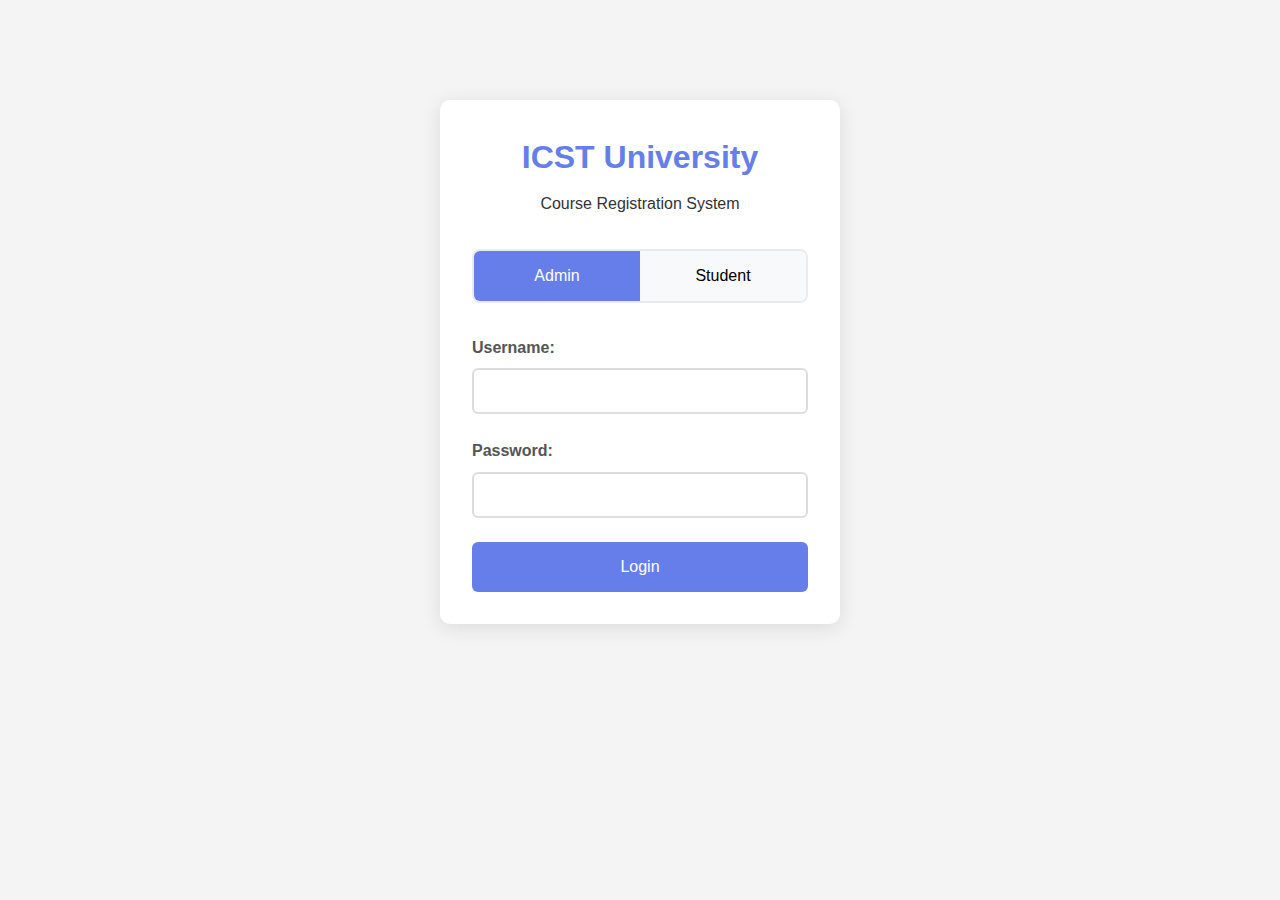
<file: frontend/pages/index.html>
<!DOCTYPE html>
<html lang="en">
<head>
    <meta charset="UTF-8">
    <meta name="viewport" content="width=device-width, initial-scale=1.0">
    <title>ICST University - Course Registration System</title>
    <link rel="stylesheet" href="https://cdnjs.cloudflare.com/ajax/libs/font-awesome/6.4.2/css/all.min.css">
    <link rel="stylesheet" href="../css/styles.css">
</head>
<body>
    <div class="container">
        <header>
            <h1>ICST University</h1>
            <h2>Course Registration Management System</h2>
        </header>

        <nav>
            <ul>
                <!-- Navigation will be populated by auth.js based on user role -->
            </ul>
        </nav>

        <main>
            <div class="welcome-section">
                <h3>Welcome to the Course Registration System</h3>
                <p>This system allows students to register for courses, drop courses, and view their current enrollments. Faculty and administrators can monitor course enrollments and view registration trends.</p>
            </div>

            <div class="stats-section">
                <h3>System Statistics</h3>
            <div class="stats-grid">
                <div class="stat-card">
                    <i class="fa-solid fa-users stat-icon"></i>
                    <h4>Total Students</h4>
                    <span id="totalStudents">Loading...</span>
                </div>
                <div class="stat-card">
                    <i class="fa-solid fa-book stat-icon"></i>
                    <h4>Total Courses</h4>
                    <span id="totalCourses">Loading...</span>
                </div>
                <div class="stat-card">
                    <i class="fa-solid fa-clipboard-list stat-icon"></i>
                    <h4>Active Registrations</h4>
                    <span id="totalRegistrations">Loading...</span>
                </div>
                <div class="stat-card">
                        <i class="fa-solid fa-building-columns stat-icon"></i>
                        <h4>Departments</h4>
                        <span id="totalDepartments">8</span>
                    </div>
            </div>
            </div>

            <div class="courses-section">
                <h3>Available Courses</h3>
                <div class="search-bar">
                    <input type="text" id="courseSearch" placeholder="Search courses...">
                </div>
                <div id="coursesContainer" class="courses-grid">
                    <!-- Courses will be loaded here -->
                </div>
            </div>
        </main>

        <footer>
            <p>&copy; 2025 Click 2 Entroll Project Team. All rights reserved.</p>
        </footer>
    </div>

    <script src="../js/app.js"></script>
    <script src="../js/auth.js"></script>
    <script>
        // Check authentication and require admin role
        document.addEventListener('DOMContentLoaded', function() {
            if (!auth.requireRole('admin')) {
                return;
            }
            
            loadDashboardStats();
            loadCourses();
            
            // Add search functionality
            document.getElementById('courseSearch').addEventListener('input', function(e) {
                filterCourses(e.target.value);
            });
        });

        async function loadDashboardStats() {
            try {
                // Load students count
                const studentsResponse = await fetch('../../backend/controllers/fetch_students.php');
                const studentsData = await studentsResponse.json();
                if (studentsData.success) {
                    document.getElementById('totalStudents').textContent = studentsData.data.length;
                }

                // Load courses count
                const coursesResponse = await fetch('../../backend/controllers/fetch_courses.php');
                const coursesData = await coursesResponse.json();
                if (coursesData.success) {
                    document.getElementById('totalCourses').textContent = coursesData.data.length;
                }

                // Load registrations count
                const enrollmentsResponse = await fetch('../../backend/controllers/fetch_enrollments.php');
                const enrollmentsData = await enrollmentsResponse.json();
                if (enrollmentsData.success) {
                    document.getElementById('totalRegistrations').textContent = enrollmentsData.data.length;
                }
            } catch (error) {
                console.error('Error loading dashboard stats:', error);
            }
        }

        async function loadCourses() {
            try {
                const response = await fetch('../../backend/controllers/fetch_courses.php');
                const data = await response.json();
                
                if (data.success) {
                    displayCourses(data.data);
                } else {
                    showMessage('Error loading courses: ' + data.message, 'error');
                }
            } catch (error) {
                showMessage('Error loading courses: ' + error.message, 'error');
            }
        }

        function displayCourses(courses) {
            const container = document.getElementById('coursesContainer');
            container.innerHTML = '';

            courses.forEach(course => {
                const courseCard = document.createElement('div');
                courseCard.className = 'course-card';
                courseCard.innerHTML = `
                    <h4>${course.name}</h4>
                    <p><strong>Code:</strong> ${course.course_code}</p>
                    <p><strong>Department:</strong> ${course.department_name}</p>
                    <p><strong>Available Seats:</strong> ${course.available_seats}/${course.seat_limit}</p>
                    <div class="progress-bar">
                        <div class="progress-fill" style="width: ${(course.enrolled_count / course.seat_limit) * 100}%"></div>
                    </div>
                `;
                container.appendChild(courseCard);
            });
        }

        function filterCourses(searchTerm) {
            const courseCards = document.querySelectorAll('.course-card');
            courseCards.forEach(card => {
                const courseName = card.querySelector('h4').textContent.toLowerCase();
                const courseCode = card.querySelector('p').textContent.toLowerCase();
                
                if (courseName.includes(searchTerm.toLowerCase()) || courseCode.includes(searchTerm.toLowerCase())) {
                    card.style.display = 'block';
                } else {
                    card.style.display = 'none';
                }
            });
        }
    </script>
</body>
</html>
</file>
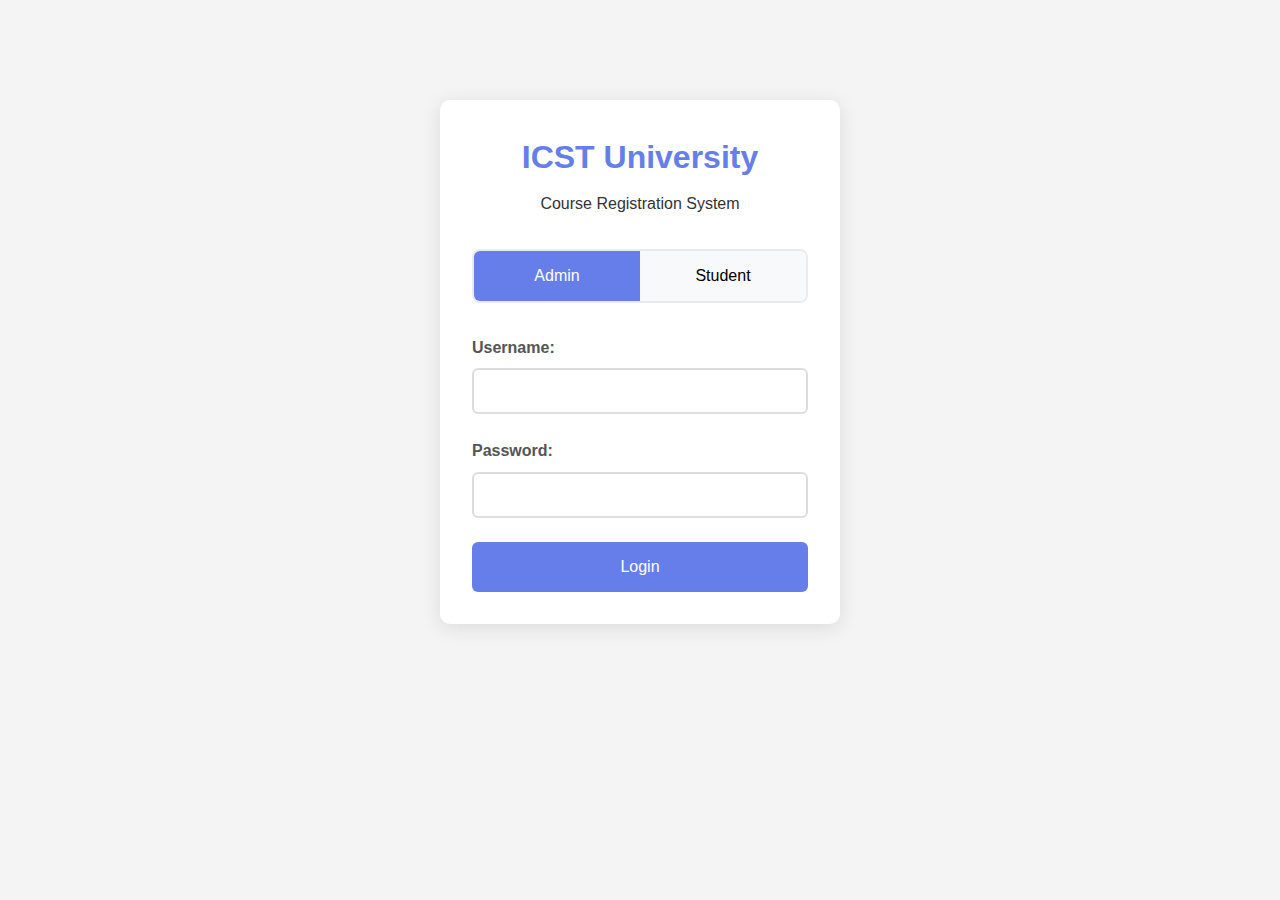
<file: frontend/pages/drop.html>
<!DOCTYPE html>
<html lang="en">
<head>
    <meta charset="UTF-8">
    <meta name="viewport" content="width=device-width, initial-scale=1.0">
    <title>Drop Course - ICST University</title>
    <link rel="stylesheet" href="../css/styles.css">
</head>
<body>
    <div class="container">
        <header>
            <h1>ICST University</h1>
            <h2>Drop Course</h2>
        </header>

        <nav>
            <ul>
                <!-- Navigation will be populated by auth.js based on user role -->
            </ul>
        </nav>

        <main>
            <div class="form-section">
                <h3>Drop a Course</h3>
                <form id="dropForm">
                    <div class="form-group">
                        <label for="studentSelect">Select Student:</label>
                        <select id="studentSelect" required>
                            <option value="">Choose a student...</option>
                        </select>
                    </div>

                    <div class="form-group">
                        <label for="courseSelect">Select Course to Drop:</label>
                        <select id="courseSelect" required disabled>
                            <option value="">First select a student...</option>
                        </select>
                    </div>

                    <button type="submit" class="btn btn-danger">Drop Course</button>
                </form>
            </div>

            <div class="student-enrollments">
                <h3>Current Enrollments</h3>
                <div id="enrollmentsContainer">
                    <p>Select a student to view their current enrollments.</p>
                </div>
            </div>
        </main>

        <footer>
            <p>&copy; 2025 Click 2 Entroll Project Team. All rights reserved.</p>
        </footer>
    </div>

    <div id="messageModal" class="modal">
        <div class="modal-content">
            <span class="close">&times;</span>
            <p id="modalMessage"></p>
        </div>
    </div>

    <script src="../js/app.js"></script>
    <script src="../js/auth.js"></script>
    <script>
        // Check authentication and require student role
        document.addEventListener('DOMContentLoaded', function() {
            if (!auth.requireRole('student')) {
                return;
            }
            
            loadStudents();
            
            document.getElementById('studentSelect').addEventListener('change', handleStudentChange);
            document.getElementById('dropForm').addEventListener('submit', handleDrop);
        });

        async function loadStudents() {
            const currentUser = auth.getCurrentUser();
            if (currentUser && currentUser.role === 'student') {
                // For students, only show their own record
                const select = document.getElementById('studentSelect');
                const option = document.createElement('option');
                option.value = currentUser.id;
                option.textContent = `${currentUser.name} (${currentUser.department})`;
                option.selected = true;
                select.appendChild(option);
                
                // Trigger change event to load their enrollments
                handleStudentChange({ target: { value: currentUser.id } });
            } else {
                // For admins, load all students (existing functionality)
                try {
                    const response = await fetch('../../backend/controllers/fetch_students.php');
                    const data = await response.json();
                    
                    if (data.success) {
                        const select = document.getElementById('studentSelect');
                        data.data.forEach(student => {
                            const option = document.createElement('option');
                            option.value = student.id;
                            option.textContent = `${student.name} (${student.department_name})`;
                            select.appendChild(option);
                        });
                    }
                } catch (error) {
                    showMessage('Error loading students: ' + error.message, 'error');
                }
            }
        }

        async function handleStudentChange(e) {
            const studentId = e.target.value;
            const courseSelect = document.getElementById('courseSelect');
            
            if (!studentId) {
                courseSelect.disabled = true;
                courseSelect.innerHTML = '<option value="">First select a student...</option>';
                document.getElementById('enrollmentsContainer').innerHTML = '<p>Select a student to view their current enrollments.</p>';
                return;
            }
            
            try {
                const response = await fetch(`../../backend/controllers/fetch_enrollments.php?student_id=${studentId}`);
                const data = await response.json();
                
                if (data.success) {
                    populateCourseSelect(data.data);
                    displayStudentEnrollments(data.data);
                } else {
                    showMessage('Error loading student enrollments: ' + data.message, 'error');
                }
            } catch (error) {
                showMessage('Error loading student enrollments: ' + error.message, 'error');
            }
        }

        function populateCourseSelect(enrollments) {
            const select = document.getElementById('courseSelect');
            select.innerHTML = '';
            
            if (enrollments.length === 0) {
                select.innerHTML = '<option value="">No courses enrolled</option>';
                select.disabled = true;
            } else {
                select.innerHTML = '<option value="">Choose a course to drop...</option>';
                enrollments.forEach(enrollment => {
                    const option = document.createElement('option');
                    option.value = enrollment.course_id;
                    option.textContent = `${enrollment.course_code} - ${enrollment.course_name}`;
                    select.appendChild(option);
                });
                select.disabled = false;
            }
        }

        function displayStudentEnrollments(enrollments) {
            const container = document.getElementById('enrollmentsContainer');
            
            if (enrollments.length === 0) {
                container.innerHTML = '<p>This student is not enrolled in any courses.</p>';
                return;
            }
            
            let tableHTML = `
                <table>
                    <thead>
                        <tr>
                            <th>Course Code</th>
                            <th>Course Name</th>
                            <th>Department</th>
                            <th>Registered Date</th>
                        </tr>
                    </thead>
                    <tbody>
            `;
            
            enrollments.forEach(enrollment => {
                const registeredDate = new Date(enrollment.registered_at).toLocaleDateString();
                tableHTML += `
                    <tr>
                        <td>${enrollment.course_code}</td>
                        <td>${enrollment.course_name}</td>
                        <td>${enrollment.department_name}</td>
                        <td>${registeredDate}</td>
                    </tr>
                `;
            });
            
            tableHTML += '</tbody></table>';
            container.innerHTML = tableHTML;
        }

        async function handleDrop(e) {
            e.preventDefault();
            
            const studentId = document.getElementById('studentSelect').value;
            const courseId = document.getElementById('courseSelect').value;
            
            if (!studentId || !courseId) {
                showMessage('Please select both student and course', 'error');
                return;
            }
            
            if (!confirm('Are you sure you want to drop this course?')) {
                return;
            }
            
            try {
                const response = await fetch('../../backend/controllers/drop.php', {
                    method: 'POST',
                    headers: {
                        'Content-Type': 'application/json',
                    },
                    body: JSON.stringify({
                        student_id: parseInt(studentId),
                        course_id: parseInt(courseId)
                    })
                });
                
                const data = await response.json();
                
                if (data.success) {
                    showMessage(data.message, 'success');
                    // Reload student enrollments
                    handleStudentChange({ target: { value: studentId } });
                } else {
                    showMessage(data.message, 'error');
                }
            } catch (error) {
                showMessage('Error dropping course: ' + error.message, 'error');
            }
        }
    </script>
</body>
</html>
</file>
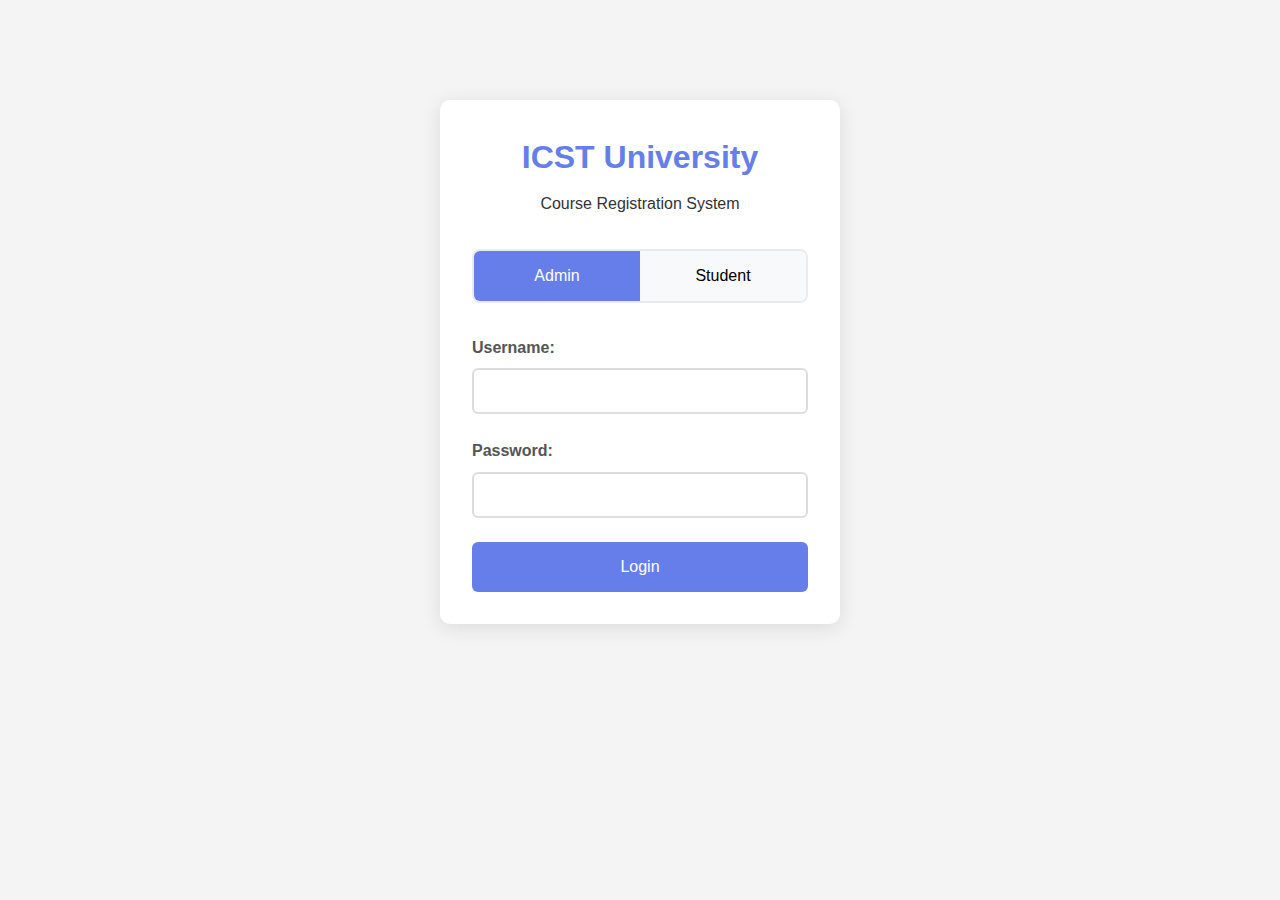
<file: frontend/pages/login.html>
<!DOCTYPE html>
<html lang="en">
<head>
    <meta charset="UTF-8">
    <meta name="viewport" content="width=device-width, initial-scale=1.0">
    <title>Login - ICST University</title>
    <link rel="stylesheet" href="../css/styles.css">
    <style>
        .login-container {
            max-width: 400px;
            margin: 100px auto;
            padding: 2rem;
            background: white;
            border-radius: 10px;
            box-shadow: 0 4px 20px rgba(0, 0, 0, 0.1);
        }
        
        .login-header {
            text-align: center;
            margin-bottom: 2rem;
        }
        
        .login-header h1 {
            color: #667eea;
            margin-bottom: 0.5rem;
        }
        
        .role-selector {
            display: flex;
            margin-bottom: 2rem;
            border-radius: 8px;
            overflow: hidden;
            border: 2px solid #e9ecef;
        }
        
        .role-option {
            flex: 1;
            padding: 1rem;
            text-align: center;
            background: #f8f9fa;
            cursor: pointer;
            transition: all 0.3s;
            border: none;
            font-size: 1rem;
        }
        
        .role-option.active {
            background: #667eea;
            color: white;
        }
        
        .login-form {
            margin-top: 1rem;
        }
        
        .form-group {
            margin-bottom: 1.5rem;
        }
        
        .form-group label {
            display: block;
            margin-bottom: 0.5rem;
            font-weight: 600;
            color: #555;
        }
        
        .form-group input {
            width: 100%;
            padding: 0.75rem;
            border: 2px solid #ddd;
            border-radius: 6px;
            font-size: 1rem;
            transition: border-color 0.3s;
        }
        
        .form-group input:focus {
            outline: none;
            border-color: #667eea;
        }
        
        .login-btn {
            width: 100%;
            padding: 1rem;
            background: #667eea;
            color: white;
            border: none;
            border-radius: 6px;
            font-size: 1rem;
            cursor: pointer;
            transition: background 0.3s;
        }
        
        .login-btn:hover {
            background: #5a6fd8;
        }
        
        .login-btn:disabled {
            background: #ccc;
            cursor: not-allowed;
        }
        
        .demo-credentials {
            margin-top: 2rem;
            padding: 1rem;
            background: #f8f9fa;
            border-radius: 6px;
            font-size: 0.9rem;
        }
        
        .demo-credentials h4 {
            margin-bottom: 0.5rem;
            color: #667eea;
        }
        
        .demo-credentials p {
            margin: 0.25rem 0;
            color: #666;
        }
        
        .error-message {
            color: #dc3545;
            margin-top: 1rem;
            padding: 0.75rem;
            background: #f8d7da;
            border-radius: 4px;
            display: none;
        }
    </style>
</head>
<body>
    <div class="login-container">
        <div class="login-header">
            <h1>ICST University</h1>
            <p>Course Registration System</p>
        </div>
        
        <div class="role-selector">
            <button class="role-option active" data-role="admin">Admin</button>
            <button class="role-option" data-role="student">Student</button>
        </div>
        
        <form class="login-form" id="loginForm">
            <div class="form-group">
                <label for="username" id="usernameLabel">Username:</label>
                <input type="text" id="username" name="username" required>
            </div>
            
            <div class="form-group">
                <label for="password">Password:</label>
                <input type="password" id="password" name="password" required>
            </div>
            
            <button type="submit" class="login-btn" id="loginBtn">Login</button>
            
            <div class="error-message" id="errorMessage"></div>
        </form>
        
        <!-- <div class="demo-credentials">
            <h4>Demo Credentials:</h4>
            <div id="adminCredentials">
                <p><strong>Admin:</strong></p>
                <p>Username: admin</p>
                <p>Password: admin123</p>
            </div>
            <div id="studentCredentials" style="display: none;">
                <p><strong>Student:</strong></p>
                <p>Email: john.doe@icst.edu</p>
                <p>Password: student123</p>
            </div>
        </div> -->
    </div>

    <script>
        let currentRole = 'admin';
        
        document.addEventListener('DOMContentLoaded', function() {
            // Check if already logged in
            checkExistingSession();
            
            // Role selector functionality
            document.querySelectorAll('.role-option').forEach(option => {
                option.addEventListener('click', function() {
                    document.querySelectorAll('.role-option').forEach(opt => opt.classList.remove('active'));
                    this.classList.add('active');
                    currentRole = this.dataset.role;
                    updateFormForRole();
                });
            });
            
            // Login form submission
            document.getElementById('loginForm').addEventListener('submit', handleLogin);
        });
        
        function updateFormForRole() {
            const usernameLabel = document.getElementById('usernameLabel');
            const usernameInput = document.getElementById('username');
            const adminCreds = document.getElementById('adminCredentials');
            const studentCreds = document.getElementById('studentCredentials');
            
            if (currentRole === 'admin') {
                usernameLabel.textContent = 'Username:';
                usernameInput.placeholder = 'Enter admin username';
                usernameInput.type = 'text';
                adminCreds.style.display = 'block';
                studentCreds.style.display = 'none';
            } else {
                usernameLabel.textContent = 'Email:';
                usernameInput.placeholder = 'Enter student email';
                usernameInput.type = 'email';
                adminCreds.style.display = 'none';
                studentCreds.style.display = 'block';
            }
        }
        
        async function handleLogin(e) {
            e.preventDefault();
            
            const username = document.getElementById('username').value;
            const password = document.getElementById('password').value;
            const loginBtn = document.getElementById('loginBtn');
            const errorMessage = document.getElementById('errorMessage');
            
            // Reset error message
            errorMessage.style.display = 'none';
            
            // Disable button and show loading
            loginBtn.disabled = true;
            loginBtn.textContent = 'Logging in...';
            
            try {
                const response = await fetch('../../backend/controllers/auth.php?action=login', {
                    method: 'POST',
                    headers: {
                        'Content-Type': 'application/json',
                    },
                    body: JSON.stringify({
                        username: username,
                        password: password,
                        userType: currentRole
                    })
                });
                
                const data = await response.json();
                
                if (data.success) {
                    // Store user info in localStorage
                    localStorage.setItem('user', JSON.stringify(data.user));
                    
                    // Redirect based on role
                    if (data.user.role === 'admin') {
                        window.location.href = 'index.html';
                    } else {
                        window.location.href = 'register.html';
                    }
                } else {
                    showError(data.message);
                }
            } catch (error) {
                showError('Login failed. Please try again.');
                console.error('Login error:', error);
            } finally {
                loginBtn.disabled = false;
                loginBtn.textContent = 'Login';
            }
        }
        
        function showError(message) {
            const errorMessage = document.getElementById('errorMessage');
            errorMessage.textContent = message;
            errorMessage.style.display = 'block';
        }
        
        async function checkExistingSession() {
            try {
                const response = await fetch('../../backend/controllers/auth.php?action=validate');
                const data = await response.json();
                
                if (data.success) {
                    // User is already logged in, redirect
                    localStorage.setItem('user', JSON.stringify(data.user));
                    
                    if (data.user.role === 'admin') {
                        window.location.href = 'index.html';
                    } else {
                        window.location.href = 'register.html';
                    }
                }
            } catch (error) {
                // No existing session, stay on login page
                console.log('No existing session');
            }
        }
    </script>
</body>
</html>
</file>
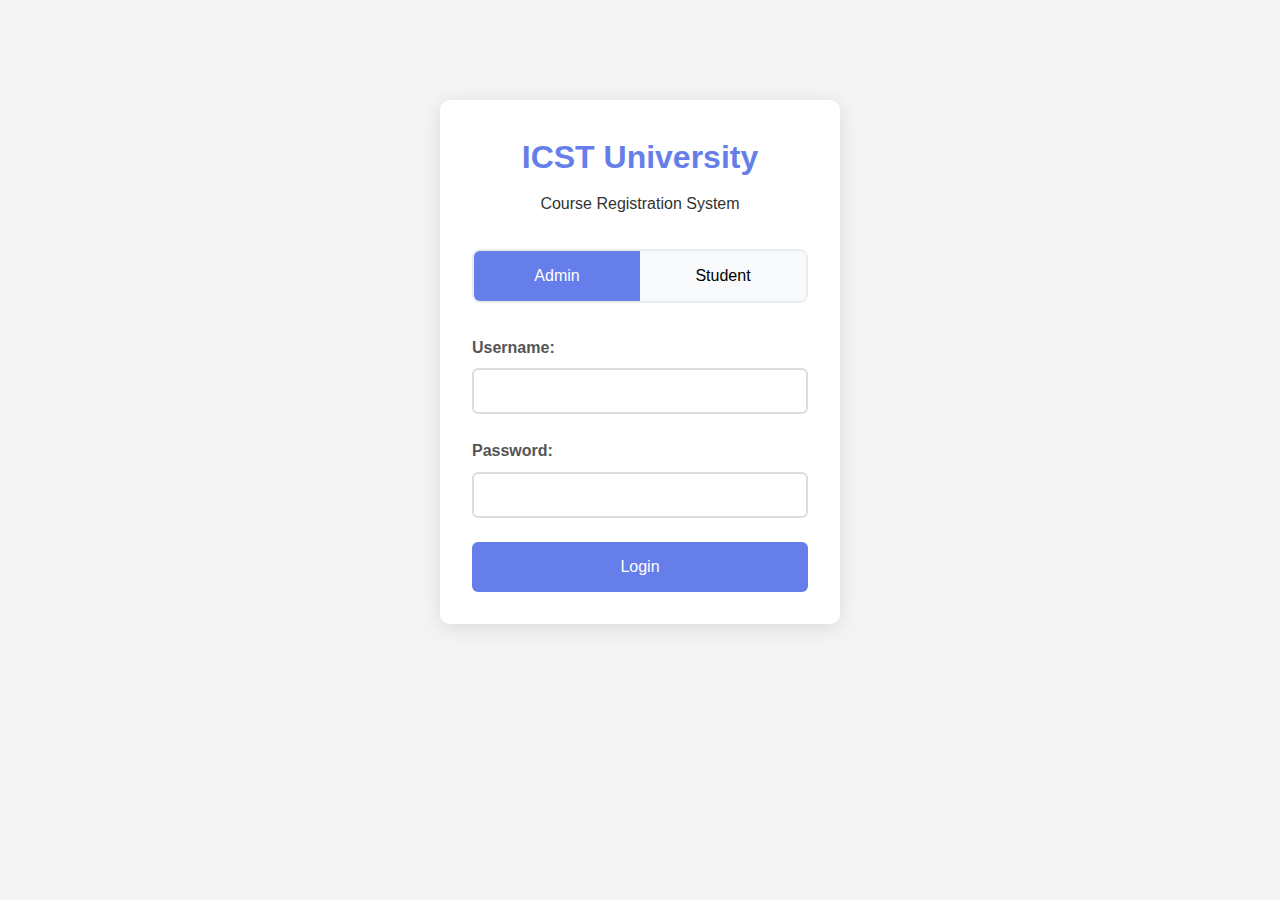
<file: frontend/pages/register.html>
<!DOCTYPE html>
<html lang="en">
<head>
    <meta charset="UTF-8">
    <meta name="viewport" content="width=device-width, initial-scale=1.0">
    <title>Register for Course - ICST University</title>
    <link rel="stylesheet" href="../css/styles.css">
</head>
<body>
    <div class="container">
        <header>
            <h1>ICST University</h1>
            <h2>Course Registration</h2>
        </header>

        <nav>
            <ul>
                <!-- Navigation will be populated by auth.js based on user role -->
            </ul>
        </nav>

        <main>
            <div class="form-section">
                <h3>Register for a Course</h3>
                <form id="registrationForm">
                    <div class="form-group">
                        <label for="studentSelect">Select Student:</label>
                        <select id="studentSelect" required>
                            <option value="">Choose a student...</option>
                        </select>
                    </div>

                    <div class="form-group">
                        <label for="courseSelect">Select Course:</label>
                        <select id="courseSelect" required>
                            <option value="">Choose a course...</option>
                        </select>
                    </div>

                    <button type="submit" class="btn btn-primary">Register for Course</button>
                </form>
            </div>

            <div class="available-courses">
                <h3>Available Courses</h3>
                <div id="coursesTable">
                    <!-- Courses table will be loaded here -->
                </div>
            </div>
        </main>

        <footer>
            <p>&copy; 2025 Click 2 Entroll Project Team. All rights reserved.</p>
        </footer>
    </div>

    <div id="messageModal" class="modal">
        <div class="modal-content">
            <span class="close">&times;</span>
            <p id="modalMessage"></p>
        </div>
    </div>

    <script src="../js/auth.js"></script>
    <script src="../js/app.js"></script>
    <script>
        // Check authentication and require student role
        document.addEventListener('DOMContentLoaded', function() {
            if (!auth.requireRole('student')) {
                return;
            }
            
            loadStudents();
            loadCourses();
            
            document.getElementById('registrationForm').addEventListener('submit', handleRegistration);
        });

        async function loadStudents() {
            const currentUser = auth.getCurrentUser();
            const select = document.getElementById('studentSelect');
            select.innerHTML = '';

            if (currentUser && currentUser.role === 'student') {
                // Only show the logged-in student
                const option = document.createElement('option');
                option.value = currentUser.id;
                option.textContent = `${currentUser.name} (${currentUser.department})`;
                option.selected = true;
                select.appendChild(option);
                select.disabled = true; // Prevent changing student
            } else {
                // For admins, show all students
                try {
                    const response = await fetch('../../backend/controllers/fetch_students.php');
                    const data = await response.json();
                    if (data.success) {
                        data.data.forEach(student => {
                            const option = document.createElement('option');
                            option.value = student.id;
                            option.textContent = `${student.name} (${student.department_name})`;
                            select.appendChild(option);
                        });
                    }
                } catch (error) {
                    showMessage('Error loading students: ' + error.message, 'error');
                }
            }
        }

        async function loadCourses() {
            try {
                const response = await fetch('../../backend/controllers/fetch_courses.php');
                const data = await response.json();
                
                if (data.success) {
                    populateCourseSelect(data.data);
                    displayCoursesTable(data.data);
                }
            } catch (error) {
                showMessage('Error loading courses: ' + error.message, 'error');
            }
        }

        function populateCourseSelect(courses) {
            const select = document.getElementById('courseSelect');
            courses.forEach(course => {
                const option = document.createElement('option');
                option.value = course.id;
                option.textContent = `${course.course_code} - ${course.name} (${course.available_seats} seats available)`;
                option.disabled = course.available_seats <= 0;
                select.appendChild(option);
            });
        }

        function displayCoursesTable(courses) {
            const container = document.getElementById('coursesTable');
            
            let tableHTML = `
                <table>
                    <thead>
                        <tr>
                            <th>Course Code</th>
                            <th>Course Name</th>
                            <th>Department</th>
                            <th>Available Seats</th>
                            <th>Total Seats</th>
                            <th>Status</th>
                        </tr>
                    </thead>
                    <tbody>
            `;
            
            courses.forEach(course => {
                const status = course.available_seats > 0 ? 'Available' : 'Full';
                const statusClass = course.available_seats > 0 ? 'status-available' : 'status-full';
                
                tableHTML += `
                    <tr>
                        <td>${course.course_code}</td>
                        <td>${course.name}</td>
                        <td>${course.department_name}</td>
                        <td>${course.available_seats}</td>
                        <td>${course.seat_limit}</td>
                        <td><span class="${statusClass}">${status}</span></td>
                    </tr>
                `;
            });
            
            tableHTML += '</tbody></table>';
            container.innerHTML = tableHTML;
        }

        async function handleRegistration(e) {
            e.preventDefault();
            
            const studentId = document.getElementById('studentSelect').value;
            const courseId = document.getElementById('courseSelect').value;
            
            if (!studentId || !courseId) {
                showMessage('Please select both student and course', 'error');
                return;
            }
            
            try {
                const response = await fetch('../../backend/controllers/register.php', {
                    method: 'POST',
                    headers: {
                        'Content-Type': 'application/json',
                    },
                    body: JSON.stringify({
                        student_id: parseInt(studentId),
                        course_id: parseInt(courseId)
                    })
                });
                
                const data = await response.json();
                
                if (data.success) {
                    showMessage(data.message, 'success');
                    document.getElementById('registrationForm').reset();
                    // Reload courses to update available seats
                    loadCourses();
                } else {
                    showMessage(data.message, 'error');
                }
            } catch (error) {
                showMessage('Error registering for course: ' + error.message, 'error');
            }
        }
    </script>
</body>
</html>
</file>
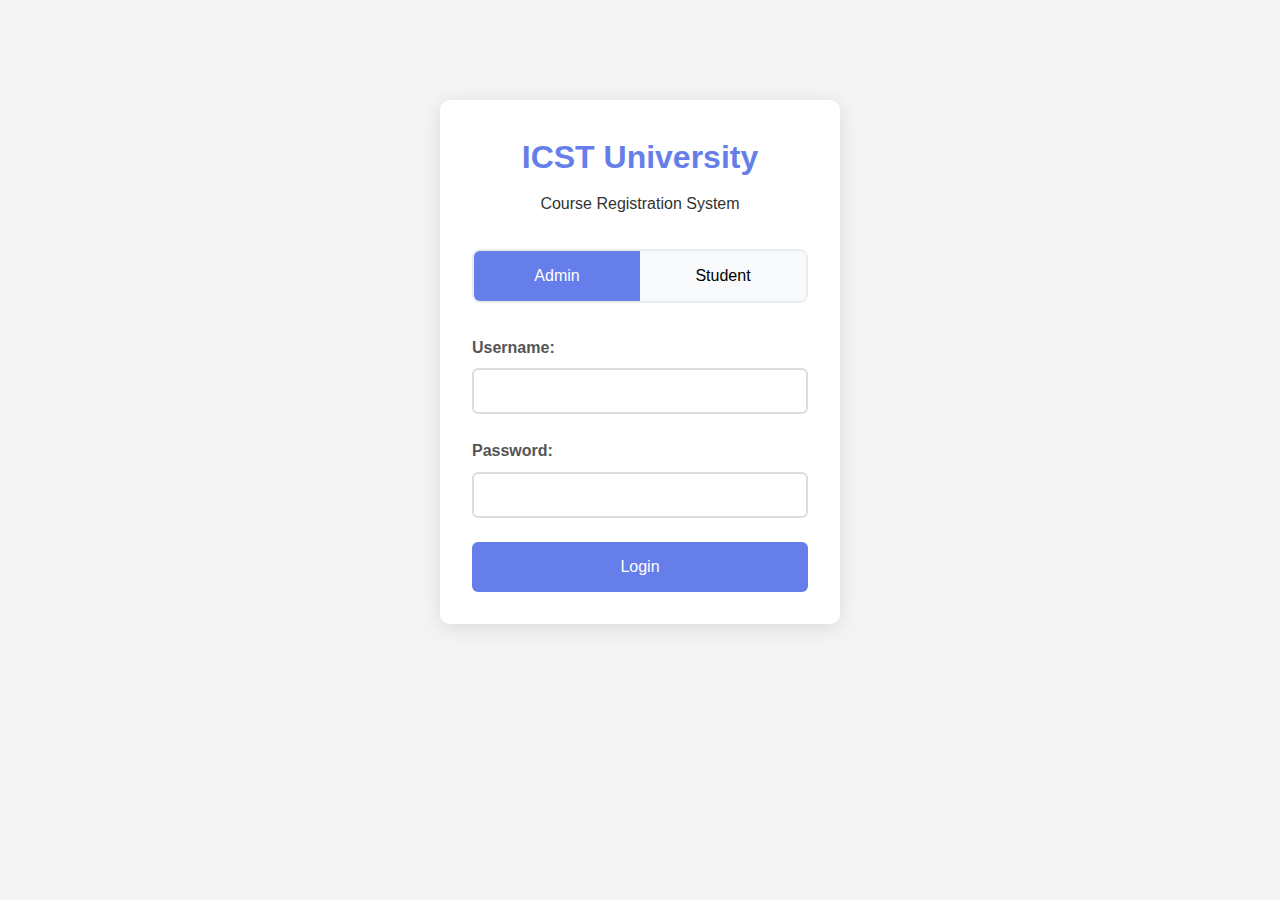
<file: frontend/pages/view_enrollments.html>
<!DOCTYPE html>
<html lang="en">
<head>
    <meta charset="UTF-8">
    <meta name="viewport" content="width=device-width, initial-scale=1.0">
    <title>View Enrollments - ICST University</title>
    <link rel="stylesheet" href="../css/styles.css">
</head>
<body>
    <div class="container">
        <header>
            <h1>ICST University</h1>
            <h2>View Enrollments</h2>
        </header>

        <nav>
            <ul>
                <!-- Navigation will be populated by auth.js based on user role -->
            </ul>
        </nav>

        <main>
            <div class="filter-section">
                <h3>Filter Enrollments</h3>
                <div class="filter-controls">
                    <div class="form-group">
                        <label for="viewType">View Type:</label>
                        <select id="viewType">
                            <option value="all">All Enrollments</option>
                            <option value="by_student">By Student</option>
                            <option value="by_course">By Course</option>
                        </select>
                    </div>

                    <div class="form-group" id="studentSelectGroup" style="display: none;">
                        <label for="studentSelect">Select Student:</label>
                        <select id="studentSelect">
                            <option value="">Choose a student...</option>
                        </select>
                    </div>

                    <div class="form-group" id="courseSelectGroup" style="display: none;">
                        <label for="courseSelect">Select Course:</label>
                        <select id="courseSelect">
                            <option value="">Choose a course...</option>
                        </select>
                    </div>

                    <button id="filterBtn" class="btn btn-primary">Apply Filter</button>
                </div>
            </div>

            <div class="enrollments-section">
                <h3 id="enrollmentsTitle">All Enrollments</h3>
                <div class="search-bar">
                    <input type="text" id="enrollmentSearch" placeholder="Search enrollments...">
                </div>
                <div id="enrollmentsContainer">
                    <!-- Enrollments will be loaded here -->
                </div>
            </div>
        </main>

        <footer>
            <p>&copy; 2025 Click 2 Entroll Project Team. All rights reserved.</p>
        </footer>
    </div>

    <script src="../js/app.js"></script>
    <script src="../js/auth.js"></script>
    <script>
        let currentEnrollments = [];

        // Check authentication and require admin role
        document.addEventListener('DOMContentLoaded', function() {
            if (!auth.requireRole('admin')) {
                return;
            }
            
            loadStudents();
            loadCourses();
            loadAllEnrollments();
            
            document.getElementById('viewType').addEventListener('change', handleViewTypeChange);
            document.getElementById('filterBtn').addEventListener('click', handleFilter);
            document.getElementById('enrollmentSearch').addEventListener('input', handleSearch);
        });

        async function loadStudents() {
            try {
                const response = await fetch('../../backend/controllers/fetch_students.php');
                const data = await response.json();
                
                if (data.success) {
                    const select = document.getElementById('studentSelect');
                    data.data.forEach(student => {
                        const option = document.createElement('option');
                        option.value = student.id;
                        option.textContent = `${student.name} (${student.department_name})`;
                        select.appendChild(option);
                    });
                }
            } catch (error) {
                showMessage('Error loading students: ' + error.message, 'error');
            }
        }

        async function loadCourses() {
            try {
                const response = await fetch('../../backend/controllers/fetch_courses.php');
                const data = await response.json();
                
                if (data.success) {
                    const select = document.getElementById('courseSelect');
                    data.data.forEach(course => {
                        const option = document.createElement('option');
                        option.value = course.id;
                        option.textContent = `${course.course_code} - ${course.name}`;
                        select.appendChild(option);
                    });
                }
            } catch (error) {
                showMessage('Error loading courses: ' + error.message, 'error');
            }
        }

        function handleViewTypeChange(e) {
            const viewType = e.target.value;
            const studentGroup = document.getElementById('studentSelectGroup');
            const courseGroup = document.getElementById('courseSelectGroup');
            
            studentGroup.style.display = viewType === 'by_student' ? 'block' : 'none';
            courseGroup.style.display = viewType === 'by_course' ? 'block' : 'none';
        }

        async function handleFilter() {
            const viewType = document.getElementById('viewType').value;
            
            switch (viewType) {
                case 'all':
                    await loadAllEnrollments();
                    break;
                case 'by_student':
                    const studentId = document.getElementById('studentSelect').value;
                    if (studentId) {
                        await loadEnrollmentsByStudent(studentId);
                    } else {
                        showMessage('Please select a student', 'error');
                    }
                    break;
                case 'by_course':
                    const courseId = document.getElementById('courseSelect').value;
                    if (courseId) {
                        await loadEnrollmentsByCourse(courseId);
                    } else {
                        showMessage('Please select a course', 'error');
                    }
                    break;
            }
        }

        async function loadAllEnrollments() {
            try {
                const response = await fetch('../../backend/controllers/fetch_enrollments.php');
                const data = await response.json();
                
                if (data.success) {
                    currentEnrollments = data.data;
                    displayAllEnrollments(data.data);
                    document.getElementById('enrollmentsTitle').textContent = `All Enrollments (${data.data.length})`;
                } else {
                    showMessage('Error loading enrollments: ' + data.message, 'error');
                }
            } catch (error) {
                showMessage('Error loading enrollments: ' + error.message, 'error');
            }
        }

        async function loadEnrollmentsByStudent(studentId) {
            try {
                const response = await fetch(`../../backend/controllers/fetch_enrollments.php?student_id=${studentId}`);
                const data = await response.json();
                
                if (data.success) {
                    currentEnrollments = data.data;
                    displayStudentEnrollments(data.data);
                    const studentName = document.getElementById('studentSelect').selectedOptions[0].textContent;
                    document.getElementById('enrollmentsTitle').textContent = `Enrollments for ${studentName} (${data.data.length})`;
                } else {
                    showMessage('Error loading student enrollments: ' + data.message, 'error');
                }
            } catch (error) {
                showMessage('Error loading student enrollments: ' + error.message, 'error');
            }
        }

        async function loadEnrollmentsByCourse(courseId) {
            try {
                const response = await fetch(`../../backend/controllers/fetch_enrollments.php?course_id=${courseId}`);
                const data = await response.json();
                
                if (data.success) {
                    currentEnrollments = data.data;
                    displayCourseEnrollments(data.data);
                    const courseName = document.getElementById('courseSelect').selectedOptions[0].textContent;
                    document.getElementById('enrollmentsTitle').textContent = `Students enrolled in ${courseName} (${data.data.length})`;
                } else {
                    showMessage('Error loading course enrollments: ' + data.message, 'error');
                }
            } catch (error) {
                showMessage('Error loading course enrollments: ' + error.message, 'error');
            }
        }

        function displayAllEnrollments(enrollments) {
            const container = document.getElementById('enrollmentsContainer');
            
            if (enrollments.length === 0) {
                container.innerHTML = '<p>No enrollments found.</p>';
                return;
            }
            
            let tableHTML = `
                <table>
                    <thead>
                        <tr>
                            <th>Student Name</th>
                            <th>Student Email</th>
                            <th>Student Dept.</th>
                            <th>Course Code</th>
                            <th>Course Name</th>
                            <th>Course Dept.</th>
                            <th>Registered Date</th>
                        </tr>
                    </thead>
                    <tbody>
            `;
            
            enrollments.forEach(enrollment => {
                const registeredDate = new Date(enrollment.registered_at).toLocaleDateString();
                tableHTML += `
                    <tr>
                        <td>${enrollment.student_name}</td>
                        <td>${enrollment.student_email}</td>
                        <td>${enrollment.student_department}</td>
                        <td>${enrollment.course_code}</td>
                        <td>${enrollment.course_name}</td>
                        <td>${enrollment.course_department}</td>
                        <td>${registeredDate}</td>
                    </tr>
                `;
            });
            
            tableHTML += '</tbody></table>';
            container.innerHTML = tableHTML;
        }

        function displayStudentEnrollments(enrollments) {
            const container = document.getElementById('enrollmentsContainer');
            
            if (enrollments.length === 0) {
                container.innerHTML = '<p>This student is not enrolled in any courses.</p>';
                return;
            }
            
            let tableHTML = `
                <table>
                    <thead>
                        <tr>
                            <th>Course Code</th>
                            <th>Course Name</th>
                            <th>Department</th>
                            <th>Registered Date</th>
                        </tr>
                    </thead>
                    <tbody>
            `;
            
            enrollments.forEach(enrollment => {
                const registeredDate = new Date(enrollment.registered_at).toLocaleDateString();
                tableHTML += `
                    <tr>
                        <td>${enrollment.course_code}</td>
                        <td>${enrollment.course_name}</td>
                        <td>${enrollment.department_name}</td>
                        <td>${registeredDate}</td>
                    </tr>
                `;
            });
            
            tableHTML += '</tbody></table>';
            container.innerHTML = tableHTML;
        }

        function displayCourseEnrollments(enrollments) {
            const container = document.getElementById('enrollmentsContainer');
            
            if (enrollments.length === 0) {
                container.innerHTML = '<p>No students are enrolled in this course.</p>';
                return;
            }
            
            let tableHTML = `
                <table>
                    <thead>
                        <tr>
                            <th>Student Name</th>
                            <th>Student Email</th>
                            <th>Department</th>
                            <th>Registered Date</th>
                        </tr>
                    </thead>
                    <tbody>
            `;
            
            enrollments.forEach(enrollment => {
                const registeredDate = new Date(enrollment.registered_at).toLocaleDateString();
                tableHTML += `
                    <tr>
                        <td>${enrollment.student_name}</td>
                        <td>${enrollment.student_email}</td>
                        <td>${enrollment.department_name}</td>
                        <td>${registeredDate}</td>
                    </tr>
                `;
            });
            
            tableHTML += '</tbody></table>';
            container.innerHTML = tableHTML;
        }

        function handleSearch(e) {
            const searchTerm = e.target.value.toLowerCase();
            const rows = document.querySelectorAll('#enrollmentsContainer table tbody tr');
            
            rows.forEach(row => {
                const text = row.textContent.toLowerCase();
                row.style.display = text.includes(searchTerm) ? '' : 'none';
            });
        }
    </script>
</body>
</html>
</file>
<file: frontend/css/styles.css>
/* Course Registration System Styles */

* {
  margin: 0;
  padding: 0;
  box-sizing: border-box;
}

body {
  font-family: "Segoe UI", Tahoma, Geneva, Verdana, sans-serif;
  line-height: 1.6;
  color: #333;
  background-color: #f4f4f4;
}

.container {
  max-width: 1200px;
  margin: 0 auto;
  padding: 0 20px;
  background-color: white;
  min-height: 100vh;
  box-shadow: 0 0 10px rgba(0, 0, 0, 0.1);
}

/* Header Styles */
header {
  background: linear-gradient(135deg, #667eea 0%, #764ba2 100%);
  color: white;
  text-align: center;
  padding: 2rem 0;
  margin-bottom: 2rem;
}

header h1 {
  font-size: 2.5rem;
  margin-bottom: 0.5rem;
}

header h2 {
  font-size: 1.5rem;
  font-weight: 300;
  opacity: 0.9;
}

/* Navigation Styles */
nav {
  background-color: #2c3e50;
  margin-bottom: 2rem;
}

nav ul {
  list-style: none;
  display: flex;
  flex-wrap: wrap;
}

nav li {
  flex: 1;
}

nav a {
  display: block;
  color: white;
  text-decoration: none;
  padding: 1rem;
  text-align: center;
  transition: background-color 0.3s;
}

nav a:hover,
nav a.active {
  background-color: #34495e;
}

/* Main Content */
main {
  padding: 0 2rem;
  margin-bottom: 3rem;
}

/* Form Styles */
.form-section {
  background: white;
  padding: 2rem;
  border-radius: 8px;
  box-shadow: 0 2px 10px rgba(0, 0, 0, 0.1);
  margin-bottom: 2rem;
}

.form-group {
  margin-bottom: 1.5rem;
}

.form-group label {
  display: block;
  margin-bottom: 0.5rem;
  font-weight: 600;
  color: #555;
}

.form-group input,
.form-group select {
  width: 100%;
  padding: 0.75rem;
  border: 2px solid #ddd;
  border-radius: 4px;
  font-size: 1rem;
  transition: border-color 0.3s;
}

.form-group input:focus,
.form-group select:focus {
  outline: none;
  border-color: #667eea;
}

/* Button Styles */
.btn {
  display: inline-block;
  padding: 0.75rem 1.5rem;
  border: none;
  border-radius: 4px;
  cursor: pointer;
  text-decoration: none;
  font-size: 1rem;
  transition: all 0.3s;
  margin-right: 0.5rem;
}

.btn-primary {
  background-color: #667eea;
  color: white;
}

.btn-primary:hover {
  background-color: #5a6fd8;
  transform: translateY(-2px);
}

.btn-secondary {
  background-color: #6c757d;
  color: white;
}

.btn-secondary:hover {
  background-color: #5a6268;
}

.btn-danger {
  background-color: #dc3545;
  color: white;
}

.btn-danger:hover {
  background-color: #c82333;
}

/* Table Styles */
table {
  width: 100%;
  border-collapse: collapse;
  margin-top: 1rem;
  background: white;
  border-radius: 8px;
  overflow: hidden;
  box-shadow: 0 2px 10px rgba(0, 0, 0, 0.1);
}

th,
td {
  padding: 1rem;
  text-align: left;
  border-bottom: 1px solid #ddd;
}

th {
  background-color: #f8f9fa;
  font-weight: 600;
  color: #555;
}

tr:hover {
  background-color: #f8f9fa;
}

/* Stats Grid */
.stats-grid {
  display: grid;
  grid-template-columns: repeat(auto-fit, minmax(200px, 1fr));
  gap: 1.5rem;
  margin-bottom: 2rem;
}

.stat-card {
  background: white;
  padding: 1.5rem;
  border-radius: 8px;
  box-shadow: 0 2px 10px rgba(0, 0, 0, 0.1);
  text-align: center;
  border-left: 4px solid #667eea;
}

.stat-card h4 {
  color: #555;
  margin-bottom: 0.5rem;
  font-size: 0.9rem;
  text-transform: uppercase;
  letter-spacing: 1px;
}

.stat-card span {
  font-size: 2rem;
  font-weight: bold;
  color: #667eea;
}

/* Course Cards */
.courses-grid {
  display: grid;
  grid-template-columns: repeat(auto-fill, minmax(300px, 1fr));
  gap: 1.5rem;
  margin-top: 1rem;
}

.course-card {
  background: white;
  padding: 1.5rem;
  border-radius: 8px;
  box-shadow: 0 2px 10px rgba(0, 0, 0, 0.1);
  transition: transform 0.3s;
}

.course-card:hover {
  transform: translateY(-5px);
}

.course-card h4 {
  color: #333;
  margin-bottom: 1rem;
  font-size: 1.2rem;
}

.course-card p {
  margin-bottom: 0.5rem;
  color: #666;
}

/* Progress Bar */
.progress-bar {
  width: 100%;
  height: 8px;
  background-color: #e9ecef;
  border-radius: 4px;
  overflow: hidden;
  margin-top: 1rem;
}

.progress-fill {
  height: 100%;
  background: linear-gradient(90deg, #28a745, #ffc107, #dc3545);
  transition: width 0.3s;
}

/* Search Bar */
.search-bar {
  margin-bottom: 1.5rem;
}

.search-bar input {
  width: 100%;
  max-width: 400px;
  padding: 0.75rem;
  border: 2px solid #ddd;
  border-radius: 25px;
  font-size: 1rem;
  transition: border-color 0.3s;
}

.search-bar input:focus {
  outline: none;
  border-color: #667eea;
}

/* Status Indicators */
.status-available {
  background-color: #28a745;
  color: white;
  padding: 0.25rem 0.5rem;
  border-radius: 12px;
  font-size: 0.8rem;
  font-weight: bold;
}

.status-full {
  background-color: #dc3545;
  color: white;
  padding: 0.25rem 0.5rem;
  border-radius: 12px;
  font-size: 0.8rem;
  font-weight: bold;
}

.status-medium {
  background-color: #ffc107;
  color: #212529;
  padding: 0.25rem 0.5rem;
  border-radius: 12px;
  font-size: 0.8rem;
  font-weight: bold;
}

.status-low {
  background-color: #6c757d;
  color: white;
  padding: 0.25rem 0.5rem;
  border-radius: 12px;
  font-size: 0.8rem;
  font-weight: bold;
}

/* Action Indicators */
.action-register {
  background-color: #28a745;
  color: white;
  padding: 0.25rem 0.5rem;
  border-radius: 12px;
  font-size: 0.8rem;
  font-weight: bold;
}

.action-drop {
  background-color: #dc3545;
  color: white;
  padding: 0.25rem 0.5rem;
  border-radius: 12px;
  font-size: 0.8rem;
  font-weight: bold;
}

/* Filter Controls */
.filter-controls {
  display: grid;
  grid-template-columns: repeat(auto-fit, minmax(200px, 1fr));
  gap: 1rem;
  align-items: end;
  margin-bottom: 1.5rem;
}

.log-controls {
  display: flex;
  gap: 1rem;
  align-items: center;
  margin-bottom: 1.5rem;
  flex-wrap: wrap;
}

/* Modal Styles */
.modal {
  display: none;
  position: fixed;
  z-index: 1000;
  left: 0;
  top: 0;
  width: 100%;
  height: 100%;
  background-color: rgba(0, 0, 0, 0.5);
}

.modal-content {
  background-color: white;
  margin: 15% auto;
  padding: 2rem;
  border-radius: 8px;
  width: 90%;
  max-width: 500px;
  position: relative;
}

.close {
  color: #aaa;
  float: right;
  font-size: 28px;
  font-weight: bold;
  cursor: pointer;
  position: absolute;
  right: 1rem;
  top: 1rem;
}

.close:hover {
  color: #000;
}

/* Welcome Section */
.welcome-section {
  background: linear-gradient(135deg, #f093fb 0%, #f5576c 100%);
  color: white;
  padding: 2rem;
  border-radius: 8px;
  margin-bottom: 2rem;
  text-align: center;
}

.welcome-section h3 {
  margin-bottom: 1rem;
  font-size: 1.8rem;
}

.welcome-section p {
  font-size: 1.1rem;
  opacity: 0.9;
}

/* Section Styles */
.courses-section,
.available-courses,
.student-enrollments,
.enrollments-section,
.filter-section,
.course-demand,
.registration-logs,
.department-stats,
.admin-dashboard {
  background: white;
  padding: 2rem;
  border-radius: 8px;
  box-shadow: 0 2px 10px rgba(0, 0, 0, 0.1);
  margin-bottom: 2rem;
}

.courses-section h3,
.available-courses h3,
.student-enrollments h3,
.enrollments-section h3,
.filter-section h3,
.course-demand h3,
.registration-logs h3,
.department-stats h3,
.admin-dashboard h3 {
  color: #333;
  margin-bottom: 1.5rem;
  padding-bottom: 0.5rem;
  border-bottom: 2px solid #667eea;
}

/* Footer */
footer {
  background-color: #2c3e50;
  color: white;
  text-align: center;
  padding: 1.5rem 0;
  margin-top: auto;
}

/* Responsive Design */
@media (max-width: 768px) {
  .container {
    padding: 0 10px;
  }

  header h1 {
    font-size: 2rem;
  }

  header h2 {
    font-size: 1.2rem;
  }

  nav ul {
    flex-direction: column;
  }

  main {
    padding: 0 1rem;
  }

  .stats-grid {
    grid-template-columns: repeat(auto-fit, minmax(150px, 1fr));
    gap: 1rem;
  }

  .courses-grid {
    grid-template-columns: 1fr;
  }

  .filter-controls {
    grid-template-columns: 1fr;
  }

  .log-controls {
    flex-direction: column;
    align-items: stretch;
  }

  table {
    font-size: 0.9rem;
  }

  th,
  td {
    padding: 0.5rem;
  }
}

@media (max-width: 480px) {
  .stat-card span {
    font-size: 1.5rem;
  }

  .course-card {
    padding: 1rem;
  }

  .btn {
    width: 100%;
    margin-bottom: 0.5rem;
    margin-right: 0;
  }
}
</file>
